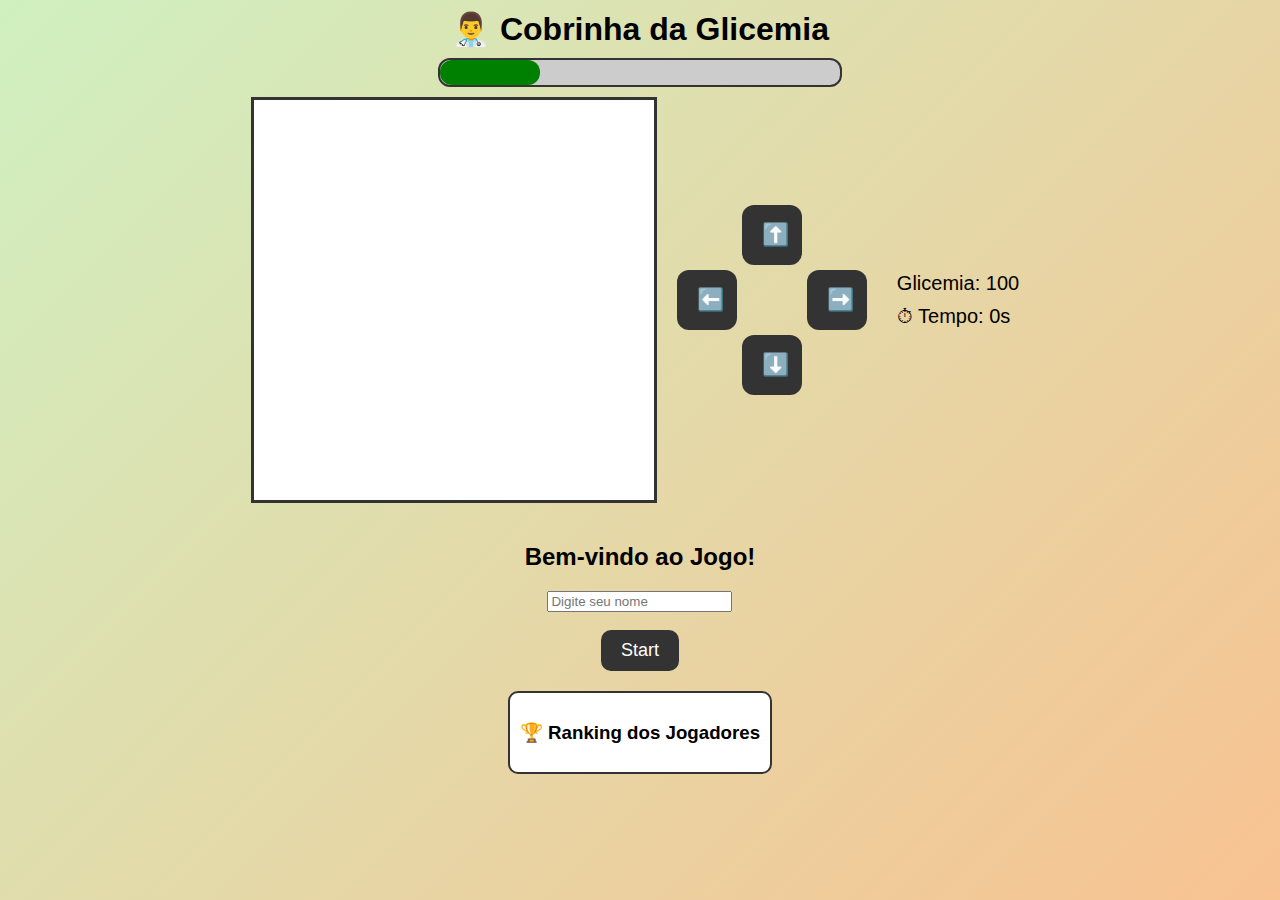
<file: index.html>
<!DOCTYPE html>
<html lang="pt-BR">
<head>
<meta charset="UTF-8">
<title>Cobrinha da Glicemia</title>
<link rel="stylesheet" href="style.css">
</head>
<body>
<h1>👨‍⚕️ Cobrinha da Glicemia</h1>

<div id="glycemiaBarContainer">
  <div id="glycemiaBar"></div>
</div>

<div class="game-container">
  <canvas id="gameCanvas" width="400" height="400"></canvas>

  <!-- CONTROLES EM CRUZ -->
  <div id="controls">
    <button id="btn-up" class="control-btn">⬆️</button>
    <button id="btn-left" class="control-btn">⬅️</button>
    <div></div> <!-- espaço vazio no meio -->
    <button id="btn-right" class="control-btn">➡️</button>
    <button id="btn-down" class="control-btn">⬇️</button>
  </div>

  <div>
    <div id="score">Glicemia: 100</div>
    <div id="timer">⏱ Tempo: 0s</div>
  </div>
</div>

<div id="startScreen">
  <h2>Bem-vindo ao Jogo!</h2>
  <input type="text" id="playerName" placeholder="Digite seu nome">
  <br><br>
  <button onclick="startGame()">Start</button>
</div>

<div id="gameOver" style="display:none;">
  <h2>Fim de Jogo!</h2>
  <p>A glicemia deve ficar entre 50 e 200.</p>
  <button onclick="restartGame()">Jogar Novamente</button>
</div>

<div id="leaderboard">
  <h3>🏆 Ranking dos Jogadores</h3>
  <ol id="rankingList"></ol>
</div>

<script src="script.js"></script>
</body>
</html>
</file>
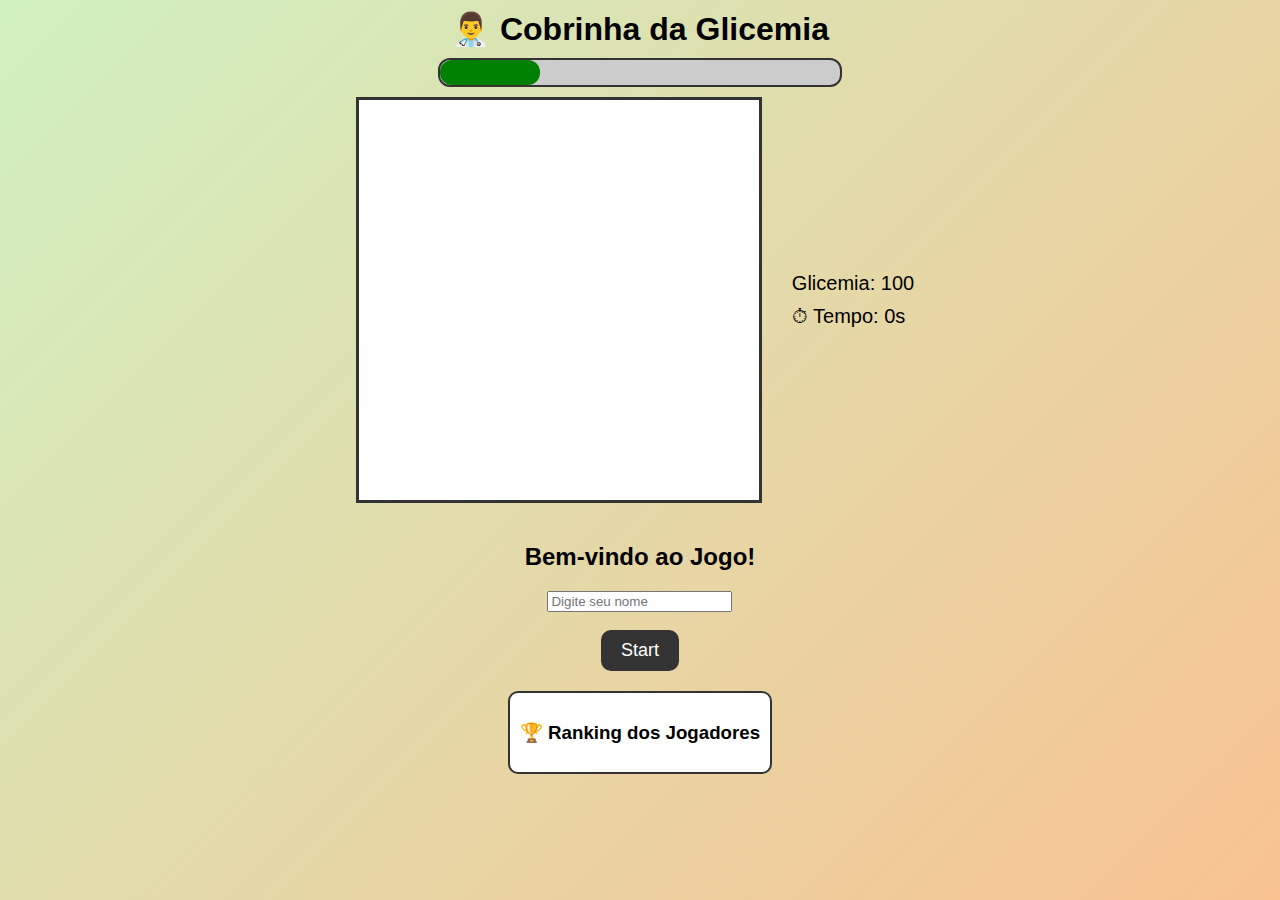
<file: JOGOFINAL.HTML>
<!DOCTYPE html>
<html lang="pt-BR">
<head>
<meta charset="UTF-8">
<title>Cobrinha da Glicemia</title>
<style>
body {
  display:flex; flex-direction:column; align-items:center;
  font-family:Arial,sans-serif;
  background:linear-gradient(135deg,#d0f0c0,#f8c291);
  margin:0; height:100vh; justify-content:flex-start;
}
h1 { margin:10px; }
#glycemiaBarContainer {
  width:400px; height:25px; border:2px solid #333;
  border-radius:12px; background:#ccc; margin-bottom:10px;
}
#glycemiaBar {
  height:100%; width:100px; background:green;
  border-radius:12px; transition: width 0.2s, background 0.2s;
}
.game-container {
  display:flex; flex-direction:row; align-items:center; gap:20px;
}
canvas { background:#fff; border:3px solid #333; max-width:70vw; max-height:70vh; }
#score,#timer { font-size:20px; margin:10px; }
#gameOver,#startScreen { text-align:center; margin-top:20px; }
button {
  padding:10px 20px; font-size:18px;
  border:none; border-radius:10px; background:#333;
  color:white; cursor:pointer; transition:0.3s;
}
button:hover { background:#555; }
#leaderboard {
  margin-top:20px; background:white; padding:10px;
  border-radius:10px; border:2px solid #333;
}

/* --- CONTROLES EM CRUZ (D-PAD) --- */
#controls {
  display:grid;
  grid-template-columns: 60px 60px 60px;
  grid-template-rows: 60px 60px 60px;
  gap:5px;
}
.control-btn {
  font-size:22px; border-radius:12px;
  background:#333; color:white; border:none;
}
.control-btn:active { background:#555; }
#btn-up   { grid-column:2; grid-row:1; }
#btn-left { grid-column:1; grid-row:2; }
#btn-down { grid-column:2; grid-row:3; }
#btn-right{ grid-column:3; grid-row:2; }
/* botão central vazio */
#controls div { grid-column:2; grid-row:2; }
</style>
</head>
<body>
<h1>👨‍⚕️ Cobrinha da Glicemia</h1>

<div id="glycemiaBarContainer">
  <div id="glycemiaBar"></div>
</div>

<div class="game-container">
  <canvas id="gameCanvas" width="400" height="400"></canvas>

  <!-- CONTROLES EM CRUZ -->
  <div id="controls" style="display:none;">
    <button id="btn-up" class="control-btn">⬆️</button>
    <button id="btn-left" class="control-btn">⬅️</button>
    <div></div> <!-- espaço vazio no meio -->
    <button id="btn-right" class="control-btn">➡️</button>
    <button id="btn-down" class="control-btn">⬇️</button>
  </div>

  <div>
    <div id="score">Glicemia: 100</div>
    <div id="timer">⏱ Tempo: 0s</div>
  </div>
</div>

<div id="startScreen">
  <h2>Bem-vindo ao Jogo!</h2>
  <input type="text" id="playerName" placeholder="Digite seu nome">
  <br><br>
  <button onclick="startGame()">Start</button>
</div>

<div id="gameOver" style="display:none;">
  <h2>Fim de Jogo!</h2>
  <p>A glicemia deve ficar entre 50 e 200.</p>
  <button onclick="restartGame()">Jogar Novamente</button>
</div>

<div id="leaderboard">
  <h3>🏆 Ranking dos Jogadores</h3>
  <ol id="rankingList"></ol>
</div>

<script>
const canvas=document.getElementById("gameCanvas");
const ctx=canvas.getContext("2d");
const scoreElement=document.getElementById("score");
const timerElement=document.getElementById("timer");
const startScreen=document.getElementById("startScreen");
const gameOverElement=document.getElementById("gameOver");
const rankingList=document.getElementById("rankingList");
const glycemiaBar=document.getElementById("glycemiaBar");
const controls=document.getElementById("controls");

const box=20;
let snake,direction,food,foodTimeout,glicemia,foodType,game,timeElapsed,timerInterval,playerName;
let gameStarted=false;
let leaderboard=[];

const playerImg=new Image(); playerImg.src="https://cdn-icons-png.flaticon.com/512/4140/4140048.png";
const burgerImg=new Image(); burgerImg.src="https://cdn-icons-png.flaticon.com/512/3075/3075977.png";
const appleImg=new Image(); appleImg.src="https://cdn-icons-png.flaticon.com/512/415/415682.png";

function init(){
  snake=[{x:9*box,y:10*box}];
  direction=null;
  glicemia=100;
  spawnFood();
  timeElapsed=0;
  gameStarted=false;
  updateScore();
  updateGlycemiaBar();
  timerElement.innerHTML="⏱ Tempo: 0s";
}

function startGame(){
  playerName=document.getElementById("playerName").value || "Jogador";
  startScreen.style.display="none";
  gameOverElement.style.display="none";
  canvas.style.display="block";
  scoreElement.style.display="block";
  timerElement.style.display="block";
  controls.style.display="grid"; // mostra controles
  init();
  if(game) clearInterval(game);
  game=setInterval(draw,120);
}

function spawnFood(){
  foodType=Math.random()>0.5?"hamburguer":"fruta";
  food={x:Math.floor(Math.random()*(canvas.width/box))*box,y:Math.floor(Math.random()*(canvas.height/box))*box};
  if(foodTimeout) clearTimeout(foodTimeout);
  foodTimeout=setTimeout(()=>{spawnFood();},5000);
}

document.addEventListener("keydown",event=>{
  changeDirection(event.key.replace("Arrow","").toUpperCase());
});

function changeDirection(dir){
  if(dir==="LEFT" && direction!=="RIGHT") direction="LEFT";
  else if(dir==="UP" && direction!=="DOWN") direction="UP";
  else if(dir==="RIGHT" && direction!=="LEFT") direction="RIGHT";
  else if(dir==="DOWN" && direction!=="UP") direction="DOWN";

  if(!gameStarted && direction){
    gameStarted=true;
    timerInterval=setInterval(()=>{
      timeElapsed++;
      timerElement.innerHTML="⏱ Tempo: "+timeElapsed+"s";
    },1000);
  }
}

// Botões → chamam changeDirection
document.getElementById("btn-up").onclick=()=>changeDirection("UP");
document.getElementById("btn-down").onclick=()=>changeDirection("DOWN");
document.getElementById("btn-left").onclick=()=>changeDirection("LEFT");
document.getElementById("btn-right").onclick=()=>changeDirection("RIGHT");

function draw(){
  ctx.clearRect(0,0,canvas.width,canvas.height);
  for(let i=0;i<snake.length;i++){ctx.drawImage(playerImg,snake[i].x,snake[i].y,box,box);}
  if(foodType==="hamburguer") ctx.drawImage(burgerImg,food.x,food.y,box,box);
  else ctx.drawImage(appleImg,food.x,food.y,box,box);

  let snakeX=snake[0].x; let snakeY=snake[0].y;
  if(direction==="LEFT") snakeX-=box;
  if(direction==="UP") snakeY-=box;
  if(direction==="RIGHT") snakeX+=box;
  if(direction==="DOWN") snakeY+=box;

  if(snakeX===food.x && snakeY===food.y){
    if(foodType==="hamburguer") glicemia+=15; else glicemia-=10;
    spawnFood();
    updateScore();
    updateGlycemiaBar();
  } else snake.pop();

  let newHead={x:snakeX,y:snakeY};
  if(snakeX<0||snakeY<0||snakeX>=canvas.width||snakeY>=canvas.height||collision(newHead,snake)||glicemia<50||glicemia>200){
    endGame(); return;
  }
  snake.unshift(newHead);
}

function collision(head,array){return array.some(part=>head.x===part.x && head.y===part.y);}
function updateScore(){ scoreElement.innerHTML="Glicemia: "+glicemia; }
function updateGlycemiaBar(){
  let perc=Math.min(Math.max(glicemia,0),200)/200*100;
  glycemiaBar.style.width=perc+"%";
  if(glicemia<50||glicemia>180) glycemiaBar.style.background="red";
  else if(glicemia>140) glycemiaBar.style.background="yellow";
  else glycemiaBar.style.background="green";
}
function endGame(){
  clearInterval(game); clearInterval(timerInterval); if(foodTimeout) clearTimeout(foodTimeout);
  gameOverElement.style.display="block";
  controls.style.display="none"; 
  leaderboard.push({name:playerName,time:timeElapsed});
  leaderboard.sort((a,b)=>b.time-a.time);
  updateLeaderboard();
}
function restartGame(){
  startScreen.style.display="block";
  gameOverElement.style.display="none";
  canvas.style.display="none";
  scoreElement.style.display="none";
  timerElement.style.display="none";
  controls.style.display="none";
}
function updateLeaderboard(){
  rankingList.innerHTML="";
  leaderboard.slice(0,5).forEach(player=>{
    let li=document.createElement("li"); li.textContent=`${player.name} - ${player.time}s`; rankingList.appendChild(li);
  });
}
</script>
</body>
</html>
</file>
<file: style.css>
body {
  display: flex;
  flex-direction: column;
  align-items: center;
  font-family: Arial, sans-serif;
  background: linear-gradient(135deg, #d0f0c0, #f8c291);
  margin: 0;
  height: 100vh;
  justify-content: flex-start;
}

h1 {
  margin: 10px;
  text-align: center;
}

#glycemiaBarContainer {
  width: 90%;
  max-width: 400px;
  height: 25px;
  border: 2px solid #333;
  border-radius: 12px;
  background: #ccc;
  margin-bottom: 10px;
}

#glycemiaBar {
  height: 100%;
  width: 100px;
  background: green;
  border-radius: 12px;
  transition: width 0.2s, background 0.2s;
}

.game-container {
  display: flex;
  flex-direction: row;
  align-items: center;
  gap: 20px;
  flex-wrap: wrap;
  justify-content: center;
}

canvas {
  background: #fff;
  border: 3px solid #333;
  max-width: 90vw;
  max-height: 70vh;
}

#score,
#timer {
  font-size: 20px;
  margin: 10px;
}

#gameOver,
#startScreen {
  text-align: center;
  margin-top: 20px;
}

button {
  padding: 10px 20px;
  font-size: 18px;
  border: none;
  border-radius: 10px;
  background: #333;
  color: white;
  cursor: pointer;
  transition: 0.3s;
}
button:hover {
  background: #555;
}

#leaderboard {
  margin-top: 20px;
  background: white;
  padding: 10px;
  border-radius: 10px;
  border: 2px solid #333;
}

#controls {
  display: grid;
  grid-template-columns: 60px 60px 60px;
  grid-template-rows: 60px 60px 60px;
  gap: 5px;
}
.control-btn {
  font-size: 22px;
  border-radius: 12px;
  background: #333;
  color: white;
  border: none;
  width: 100%;
  height: 100%;
  font-weight: bold;
}
.control-btn:active {
  background: #555;
}
#btn-up { grid-column: 2; grid-row: 1; }
#btn-left { grid-column: 1; grid-row: 2; }
#btn-down { grid-column: 2; grid-row: 3; }
#btn-right { grid-column: 3; grid-row: 2; }
#controls div {
  grid-column: 2;
  grid-row: 2;
}

@media (max-width: 768px) {
  .game-container {
    flex-direction: column;
  }
  #controls {
    display: grid !important;
  }
}
</file>
